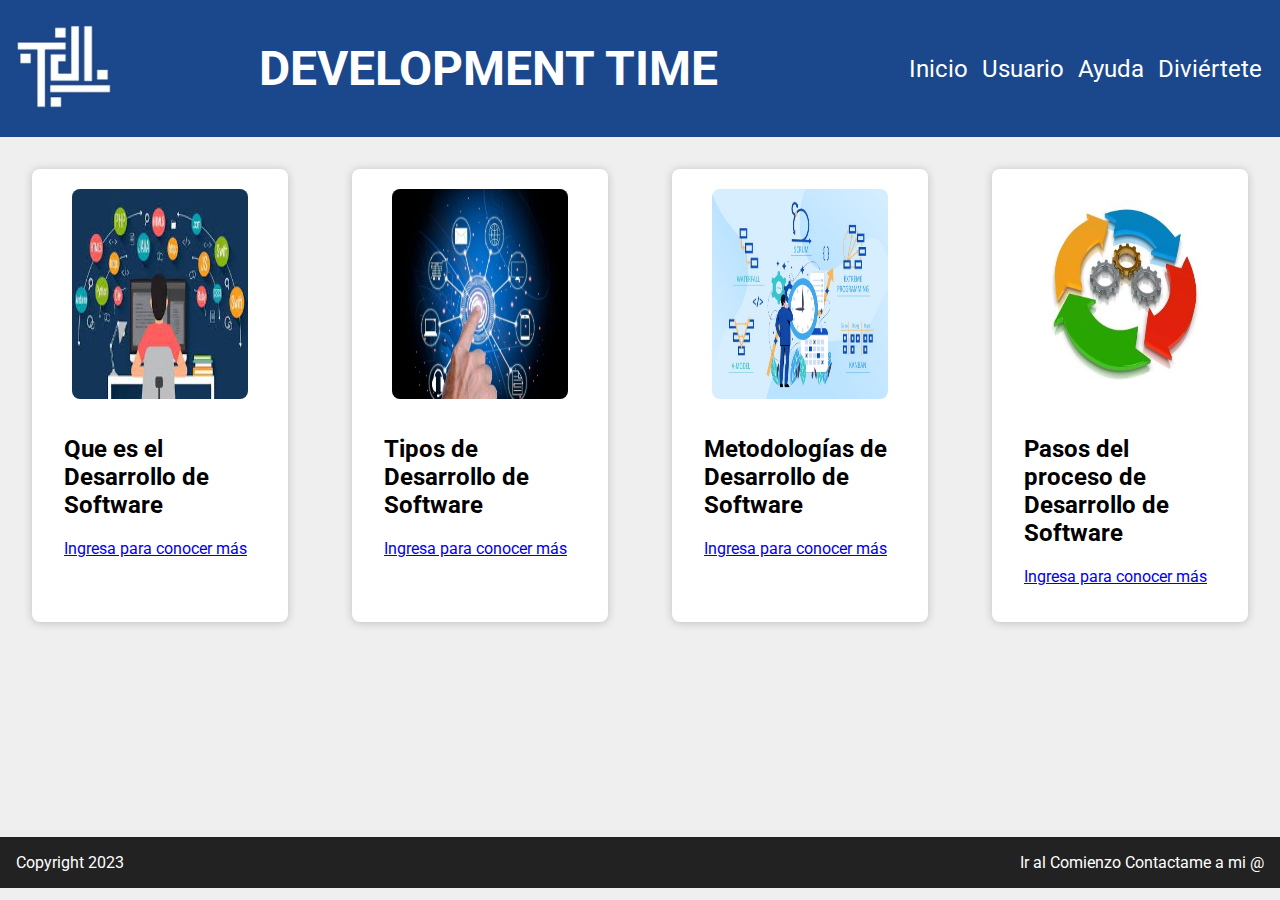
<file: index.html>
<!DOCTYPE html>
<html lang="en">
<head>
    <meta charset="UTF-8">
    <meta http-equiv="X-UA-Compatible" content="IE=edge">
    <meta name="viewport" content="width=device-width, initial-scale=1.0">
    <title>Desarrollo_de_Software</title>
    <link rel="preconnect" href="https://fonts.googleapis.com">
    <link rel="preconnect" href="https://fonts.gstatic.com" crossorigin>
    <link href="https://fonts.googleapis.com/css2?family=Montserrat:wght@400;700&family=Roboto&display=swap" rel="stylesheet">
    <link rel="stylesheet" href="style-Inicio.css" />
</head>
<body>
    <header class="header">        
        <figure id="logo" class="header_logo">
            <img src="img/Logo1.jpg" alt class="logo"/>
        </figure>
        <h1 id="titulo">DEVELOPMENT TIME</h1>
        <nav class="panel">
            <ul class="panel_list">
                <li>
                    <a href="index.html">Inicio</a>
                </li>
                <li>
                    <a href="Page5.html">Usuario</a>
                </li>
                <li>
                    <a href="Page6.html">Ayuda</a>
                </li>
                <li>
                    <a href="Page7.html">Diviértete</a>
                </li>
            </ul>
        </nav>        
    </header>    
    <main class="main">
        <section class="container">
            <div class="post">    
                <figure>
                    <img src="img/Imagen 1.jpg"/>
                </figure>         
                <div class="contenido">
                    <h2 >Que es el Desarrollo de Software</h2>
                    <a href="Page1.html">Ingresa para conocer más</a>
                </div>                
            </div>
            <div class="post">    
                <figure>
                    <img src="img/Imagen 2.jpg"/>
                </figure>         
                <div class="contenido">
                    <h2 >Tipos de Desarrollo de Software</h2>
                    <a href="Page2.html">Ingresa para conocer más</a>
                </div>                
            </div>
            <div class="post">    
                <figure>
                    <img src="img/Imagen 3.jpg"/>
                </figure>         
                <div class="contenido">
                    <h2 >Metodologías de Desarrollo de Software</h2>
                    <a href="Page3.html">Ingresa para conocer más</a>
                </div>                
            </div>
            <div class="post">    
                <figure>
                    <img src="img/Imagen 4.jpg"/>
                </figure>         
                <div class="contenido">
                    <h2 >Pasos del proceso de Desarrollo de Software</h2>
                    <a href="Page4.html">Ingresa para conocer más</a>
                </div>                
            </div>
        </section>
    </main>

    <footer>
        <section>
            <a href="#logo">Ir al Comienzo</a>
            <a href="mailto:jgoyeneche15@soy.sena.edu.co" >Contactame a mi @</a>
        </section>
        <p>Copyright 2023</p>
    </footer>
</body>
</html>
</file>
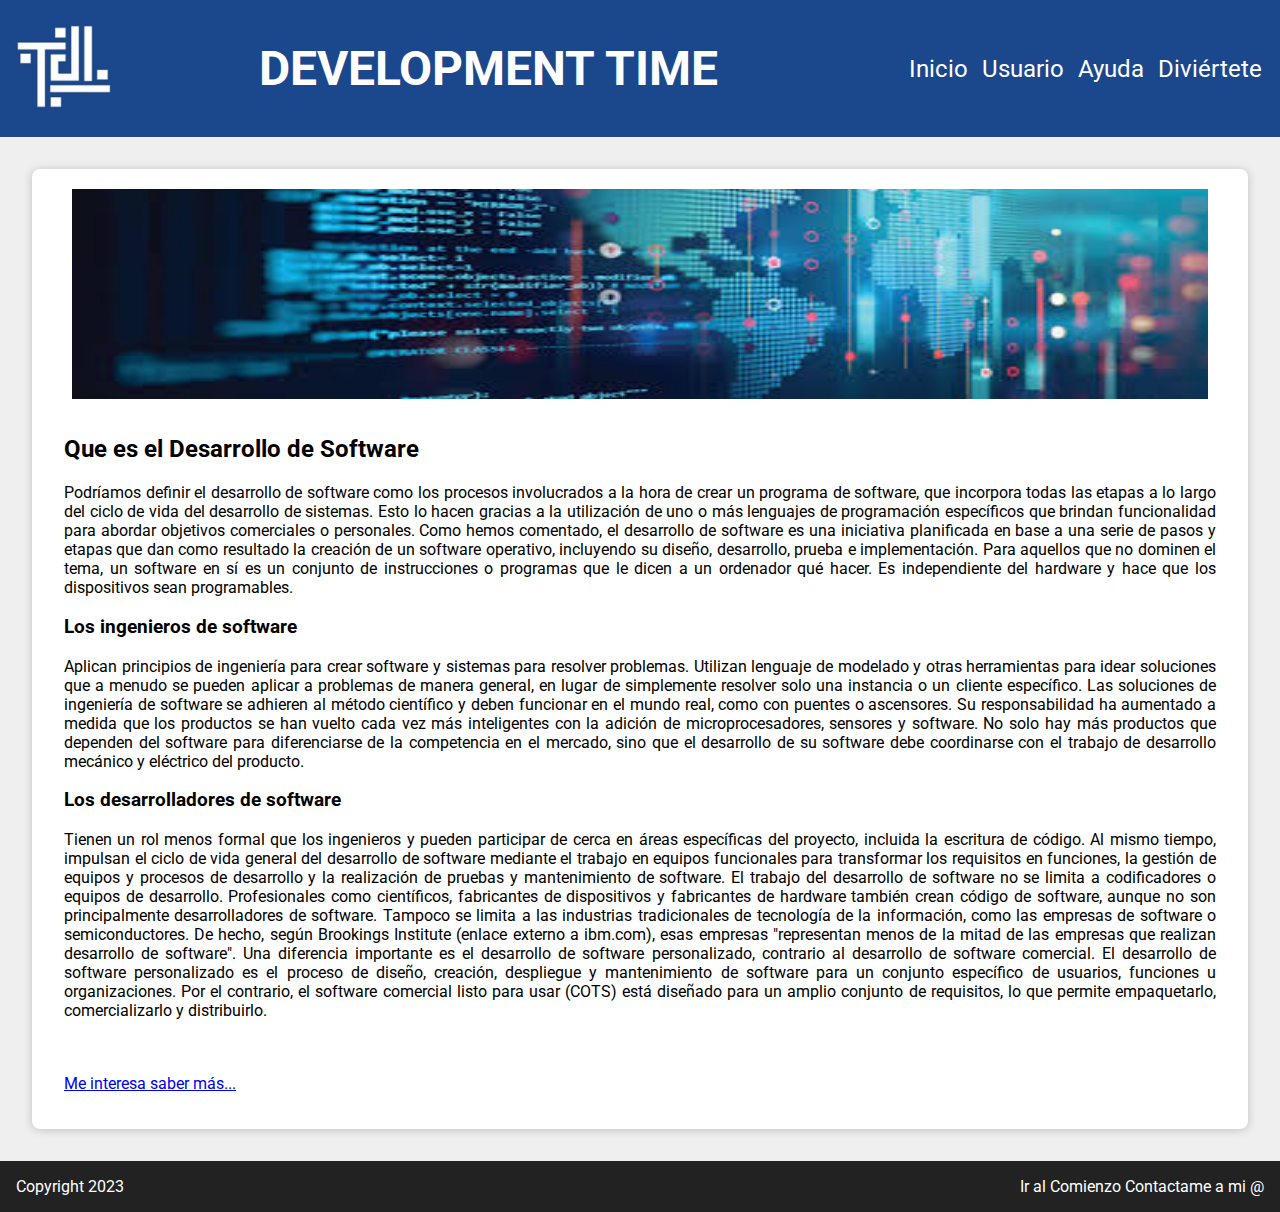
<file: Page1.html>
<!DOCTYPE html>
<html lang="en">
<head>
    <meta charset="UTF-8">
    <meta http-equiv="X-UA-Compatible" content="IE=edge">
    <meta name="viewport" content="width=device-width, initial-scale=1.0">
    <title>Que es el Desarrollo de Software</title>
    <link rel="preconnect" href="https://fonts.googleapis.com">
    <link rel="preconnect" href="https://fonts.gstatic.com" crossorigin>
    <link href="https://fonts.googleapis.com/css2?family=Montserrat:wght@400;700&family=Roboto&display=swap" rel="stylesheet">
    <link rel="stylesheet" href="style-Page1.css" />
</head>
<body>
    <header class="header">        
        <figure id="logo" class="header_logo">
            <img src="img/Logo1.jpg" alt class="logo"/>
        </figure>
        <h1 id="titulo">DEVELOPMENT TIME</h1>
        <nav class="panel">
            <ul class="panel_list">
                <li>
                    <a href="index.html">Inicio</a>
                </li>
                <li>
                    <a href="Page5.html">Usuario</a>
                </li>
                <li>
                    <a href="Page6.html">Ayuda</a>
                </li>
                <li>
                    <a href="Page7.html">Diviértete</a>
                </li>
            </ul>
        </nav>        
    </header>    
    <main class="page1">
        <section class="container">
            <div class="post">    
                <figure>
                    <img src="img/Queesdesarrollo.jpeg"/>
                </figure>         
                <div class="contenido">
                    <h2 >Que es el Desarrollo de Software</h2>                    
                    <p>Podríamos definir el desarrollo de software como los procesos involucrados a la hora de crear un programa de software, 
                        que incorpora todas las etapas a lo largo del ciclo de vida del desarrollo de sistemas. Esto lo hacen gracias a la 
                        utilización de uno o más lenguajes de programación específicos que brindan funcionalidad para abordar objetivos 
                        comerciales o personales.
                        Como hemos comentado, el desarrollo de software es una iniciativa planificada en base a una serie de pasos y etapas
                        que dan como resultado la creación de un software operativo, incluyendo su diseño, desarrollo, prueba e implementación.
                        Para aquellos que no dominen el tema, un software en sí es un conjunto de instrucciones o programas que le dicen a 
                        un ordenador qué hacer. Es independiente del hardware y hace que los dispositivos sean programables.
                    </p>
                    <h3>Los ingenieros de software</h3>
                    <p>
                        Aplican principios de ingeniería para crear software y sistemas para resolver problemas.
                        Utilizan lenguaje de modelado y otras herramientas para idear soluciones que a menudo se pueden aplicar a problemas 
                        de manera general, en lugar de simplemente resolver solo una instancia o un cliente específico. Las soluciones de 
                        ingeniería de software se adhieren al método científico y deben funcionar en el mundo real, como con puentes o 
                        ascensores. Su responsabilidad ha aumentado a medida que los productos se han vuelto cada vez más inteligentes con 
                        la adición de microprocesadores, sensores y software. No solo hay más productos que dependen del software para 
                        diferenciarse de la competencia en el mercado, sino que el desarrollo de su software debe coordinarse con el trabajo 
                        de desarrollo mecánico y eléctrico del producto.
                    </p>
                    <h3>Los desarrolladores de software</h3>
                    <p>
                        Tienen un rol menos formal que los ingenieros y pueden participar de cerca en áreas 
                        específicas del proyecto, incluida la escritura de código. Al mismo tiempo, impulsan el ciclo de vida general del 
                        desarrollo de software mediante el trabajo en equipos funcionales para transformar los requisitos en funciones, la 
                        gestión de equipos y procesos de desarrollo y la realización de pruebas y mantenimiento de software.
                        El trabajo del desarrollo de software no se limita a codificadores o equipos de desarrollo. Profesionales como 
                        científicos, fabricantes de dispositivos y fabricantes de hardware también crean código de software, aunque no son 
                        principalmente desarrolladores de software. Tampoco se limita a las industrias tradicionales de tecnología de la 
                        información, como las empresas de software o semiconductores. De hecho, según Brookings Institute (enlace externo a 
                        ibm.com), esas empresas "representan menos de la mitad de las empresas que realizan desarrollo de software".
                        Una diferencia importante es el desarrollo de software personalizado, contrario al desarrollo de software 
                        comercial. El desarrollo de software personalizado es el proceso de diseño, creación, despliegue y 
                        mantenimiento de software para un conjunto específico de usuarios, funciones u organizaciones. Por el 
                        contrario, el software comercial listo para usar (COTS) está diseñado para un amplio conjunto de requisitos, 
                        lo que permite empaquetarlo, comercializarlo y distribuirlo.
                    </p>                    
                    <br>
                    <br>
                    <a href="https://es.wikipedia.org/wiki/Desarrollador_de_software" target="_blank">Me interesa saber más...</a>
                </div>                
            </div>
        </section>
    </main>
    <footer>
        <section>
            <a href="#logo">Ir al Comienzo</a>
            <a href="mailto:jgoyeneche15@soy.sena.edu.co" >Contactame a mi @</a>
        </section>
        <p>Copyright 2023</p>
    </footer>
</body>
</html>
</file>
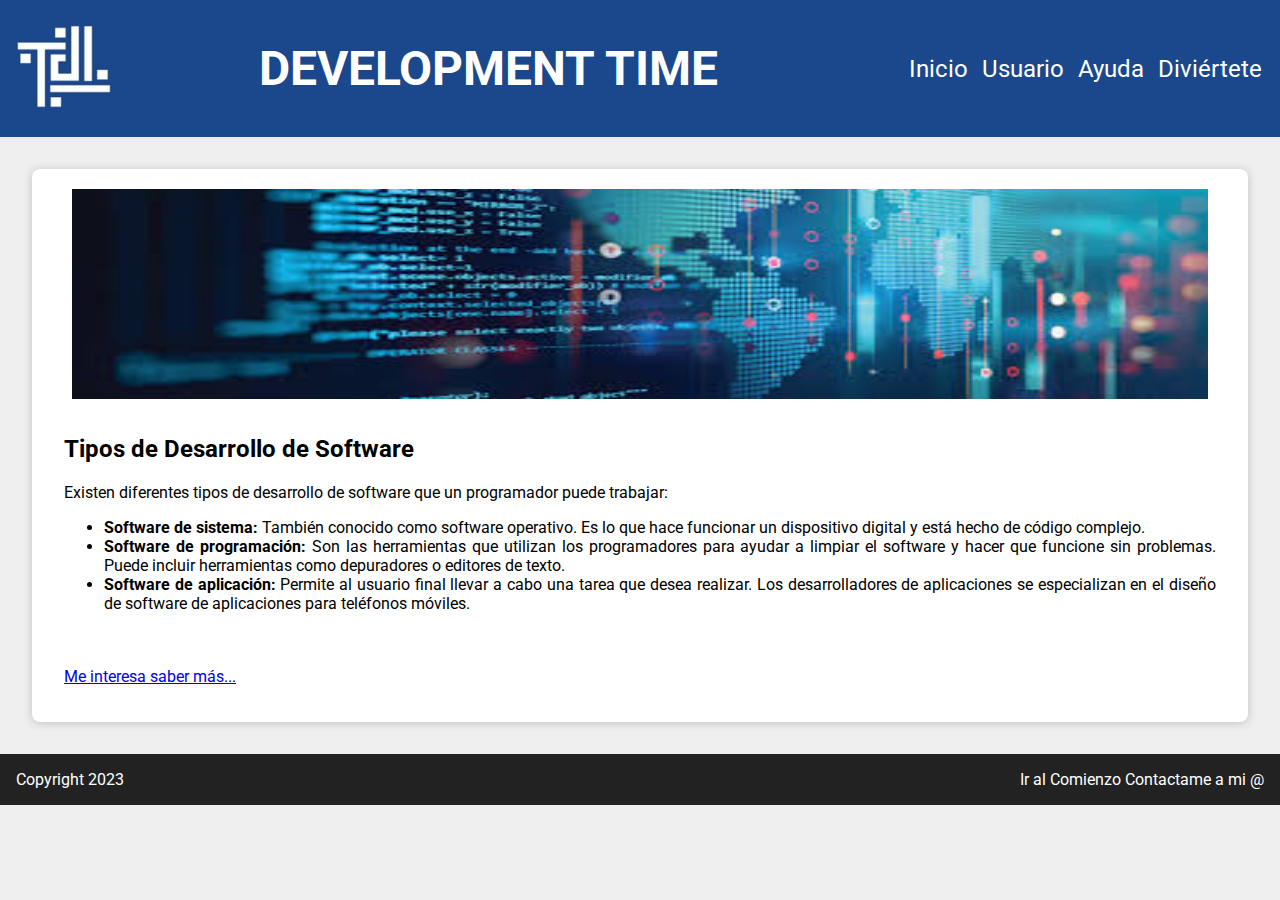
<file: Page2.html>
<!DOCTYPE html>
<html lang="en">
<head>
    <meta charset="UTF-8">
    <meta http-equiv="X-UA-Compatible" content="IE=edge">
    <meta name="viewport" content="width=device-width, initial-scale=1.0">
    <title>Tipos de Desarrollo de Software</title>
    <link rel="preconnect" href="https://fonts.googleapis.com">
    <link rel="preconnect" href="https://fonts.gstatic.com" crossorigin>
    <link href="https://fonts.googleapis.com/css2?family=Montserrat:wght@400;700&family=Roboto&display=swap" rel="stylesheet">
    <link rel="stylesheet" href="style-Page2.css" />
</head>
<body>
    <header class="header">        
        <figure id="logo" class="header_logo">
            <img src="img/Logo1.jpg" alt class="logo"/>
        </figure>
        <h1 id="titulo">DEVELOPMENT TIME</h1>
        <nav class="panel">
            <ul class="panel_list">
                <li>
                    <a href="index.html">Inicio</a>
                </li>
                <li>
                    <a href="Page5.html">Usuario</a>
                </li>
                <li>
                    <a href="Page6.html">Ayuda</a>
                </li>
                <li>
                    <a href="Page7.html">Diviértete</a>
                </li>
            </ul>
        </nav>        
    </header>    
    <main class="page2">
        <section class="container">
            <div class="post">    
                <figure>
                    <img src="img/Queesdesarrollo.jpeg"/>
                </figure>         
                <div class="contenido">
                    <h2 >Tipos de Desarrollo de Software</h2>                    
                    <p>
                        Existen diferentes tipos de desarrollo de software que un programador puede trabajar:
                    </p>
                    <ul>
                        <li>
                            <strong>Software de sistema:</strong>
                            También conocido como software operativo. Es lo que hace funcionar un dispositivo 
                            digital y está hecho de código complejo.
                        </li>
                        <li>
                            <strong>Software de programación:</strong>
                            Son las herramientas que utilizan los programadores para ayudar a limpiar el software 
                            y hacer que funcione sin problemas. Puede incluir herramientas como depuradores o editores 
                            de texto.
                        </li>
                        <li>
                            <strong>Software de aplicación:</strong>
                            Permite al usuario final llevar a cabo una tarea que desea realizar. Los desarrolladores 
                            de aplicaciones se especializan en el diseño de software de aplicaciones para teléfonos 
                            móviles.
                        </li>
                    </ul>              
                    <br>
                    <br>
                    <a href="https://www.occamagenciadigital.com/blog/tipos-de-desarrollo-de-software-dependiendo-del-objetivo" target="_blank">Me interesa saber más...</a>
                </div>                
            </div>
        </section>
    </main>
    <footer>
        <section>
            <a href="#logo">Ir al Comienzo</a>
            <a href="mailto:jgoyeneche15@soy.sena.edu.co" >Contactame a mi @</a>
        </section>
        <p>Copyright 2023</p>
    </footer>
</body>
</html>
</file>
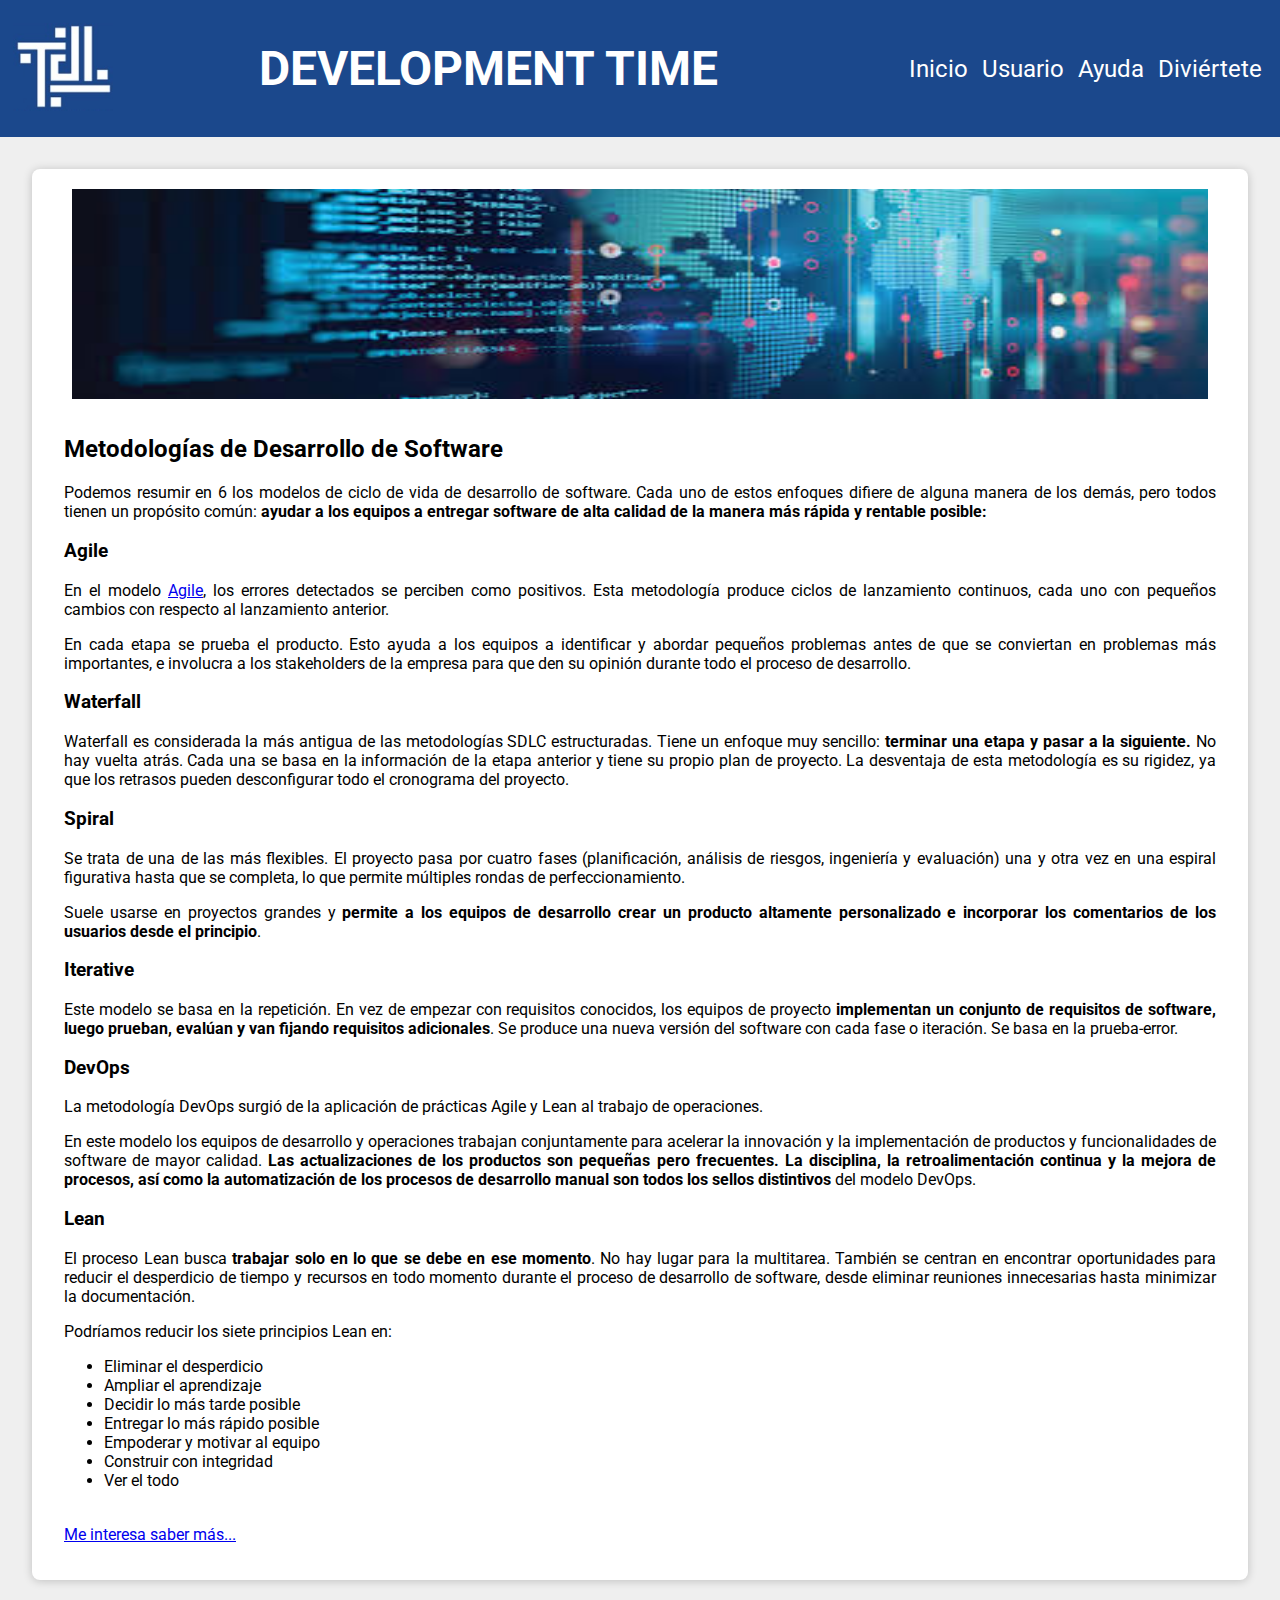
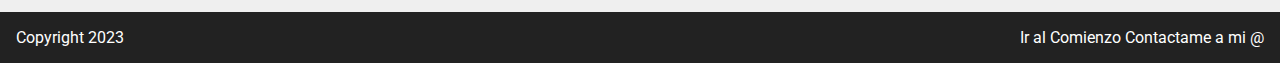
<file: Page3.html>
<!DOCTYPE html>
<html lang="en">
<head>
    <meta charset="UTF-8">
    <meta http-equiv="X-UA-Compatible" content="IE=edge">
    <meta name="viewport" content="width=device-width, initial-scale=1.0">
    <title>Metodologías de Desarrollo de Software</title>
    <link rel="preconnect" href="https://fonts.googleapis.com">
    <link rel="preconnect" href="https://fonts.gstatic.com" crossorigin>
    <link href="https://fonts.googleapis.com/css2?family=Montserrat:wght@400;700&family=Roboto&display=swap" rel="stylesheet">
    <link rel="stylesheet" href="style-Page3.css" />
</head>
<body>
    <header class="header">        
        <figure id="logo" class="header_logo">
            <img src="img/Logo1.jpg" alt class="logo"/>
        </figure>
        <h1 id="titulo">DEVELOPMENT TIME</h1>
        <nav class="panel">
            <ul class="panel_list">
                <li>
                    <a href="index.html">Inicio</a>
                </li>
                <li>
                    <a href="Page5.html">Usuario</a>
                </li>
                <li>
                    <a href="Page6.html">Ayuda</a>
                </li>
                <li>
                    <a href="Page7.html">Diviértete</a>
                </li>
            </ul>
        </nav>        
    </header>    
    <main class="page3">
        <section class="container">
            <div class="post">    
                <figure>
                    <img src="img/Queesdesarrollo.jpeg"/>
                </figure>         
                <div class="contenido">
                    <h2 >Metodologías de Desarrollo de Software</h2>                    
                    <p>
                        Podemos resumir en 6 los modelos de ciclo de vida de desarrollo de software. Cada uno de 
                        estos enfoques difiere de alguna manera de los demás, pero todos tienen un propósito común: 
                        <strong> ayudar a los equipos a entregar software de alta calidad de la manera más rápida y rentable 
                        posible:</strong>
                    </p>
                    <h3>
                        Agile
                    </h3>
                    <p>
                        En el modelo 
                        <a href="https://www.iebschool.com/blog/que-es-agile-project-management-ventajas-agile-scrum/" target="_blank">Agile</a>,
                        los errores detectados se perciben como positivos. Esta metodología produce ciclos de 
                        lanzamiento continuos, cada uno con pequeños cambios con respecto al lanzamiento anterior.
                    </p>
                    <p>
                        En cada etapa se prueba el producto. Esto ayuda a los equipos a identificar y abordar pequeños 
                        problemas antes de que se conviertan en problemas más importantes, e involucra a los stakeholders 
                        de la empresa para que den su opinión durante todo el proceso de desarrollo.
                    </p>
                    <h3>
                        Waterfall
                    </h3>
                    <p>
                        Waterfall es considerada la más antigua de las metodologías SDLC estructuradas. 
                        Tiene un enfoque muy sencillo: <strong>terminar una etapa y pasar a la siguiente.</strong> No hay vuelta atrás. 
                        Cada una se basa en la información de la etapa anterior y tiene su propio plan de proyecto. 
                        La desventaja de esta metodología es su rigidez, ya que los retrasos pueden desconfigurar 
                        todo el cronograma del proyecto.
                    </p>
                    <h3>
                        Spiral
                    </h3>
                    <p>
                        Se trata de una de las más flexibles. El proyecto pasa por cuatro fases (planificación, 
                        análisis de riesgos, ingeniería y evaluación) una y otra vez en una espiral figurativa hasta 
                        que se completa, lo que permite múltiples rondas de perfeccionamiento.
                    </p>
                    <p>
                        Suele usarse en proyectos grandes y <strong>permite a los equipos de desarrollo crear un 
                        producto altamente personalizado e incorporar los comentarios de los usuarios desde el principio</strong>.
                    </p>
                    <h3>
                        Iterative
                    </h3>
                    <p>
                        Este modelo se basa en la repetición. En vez de empezar con requisitos conocidos, 
                        los equipos de proyecto <strong>implementan un conjunto de requisitos de software, luego prueban, 
                        evalúan y van fijando requisitos adicionales</strong>. Se produce una nueva versión del software con 
                        cada fase o iteración. Se basa en la prueba-error.
                    </p>
                    <h3>
                        DevOps
                    </h3>
                    <p>
                        La metodología DevOps surgió de la aplicación de prácticas Agile y Lean al trabajo de operaciones.
                    </p>
                    <p>
                        En este modelo los equipos de desarrollo y operaciones trabajan conjuntamente para acelerar 
                        la innovación y la implementación de productos y funcionalidades de software de mayor calidad. 
                        <strong>Las actualizaciones de los productos son pequeñas pero frecuentes. La disciplina, la 
                        retroalimentación continua y la mejora de procesos, así como la automatización de los procesos 
                        de desarrollo manual son todos los sellos distintivos</strong> del modelo DevOps.
                    </p>
                    <h3>
                        Lean
                    </h3>
                    <p>
                        El proceso Lean busca <strong>trabajar solo en lo que se debe en ese momento</strong>. 
                        No hay lugar para la multitarea. También se centran en encontrar oportunidades para reducir 
                        el desperdicio de tiempo y recursos en todo momento durante el proceso de desarrollo de software, desde 
                        eliminar reuniones innecesarias hasta minimizar la documentación.
                    </p>
                    <p>
                        Podríamos reducir los siete principios Lean en:
                    </p>
                    <ul>
                        <li>
                            Eliminar el desperdicio
                        </li>
                        <li>
                            Ampliar el aprendizaje
                        </li>
                        <li>
                            Decidir lo más tarde posible
                        </li>
                        <li>
                            Entregar lo más rápido posible
                        </li>
                        <li>
                            Empoderar y motivar al equipo
                        </li>
                        <li>
                            Construir con integridad
                        </li>
                        <li>
                            Ver el todo
                        </li>
                    </ul>                                                 
                    <br>
                    <a href="https://es.wikipedia.org/wiki/Metodolog%C3%ADa_de_desarrollo_de_software" target="_blank">Me interesa saber más...</a>
                </div>                
            </div>
        </section>
    </main>
    <footer>
        <section>
            <a href="#logo">Ir al Comienzo</a>
            <a href="mailto:jgoyeneche15@soy.sena.edu.co" >Contactame a mi @</a>
        </section>
        <p>Copyright 2023</p>
    </footer>
</body>
</html>
</file>
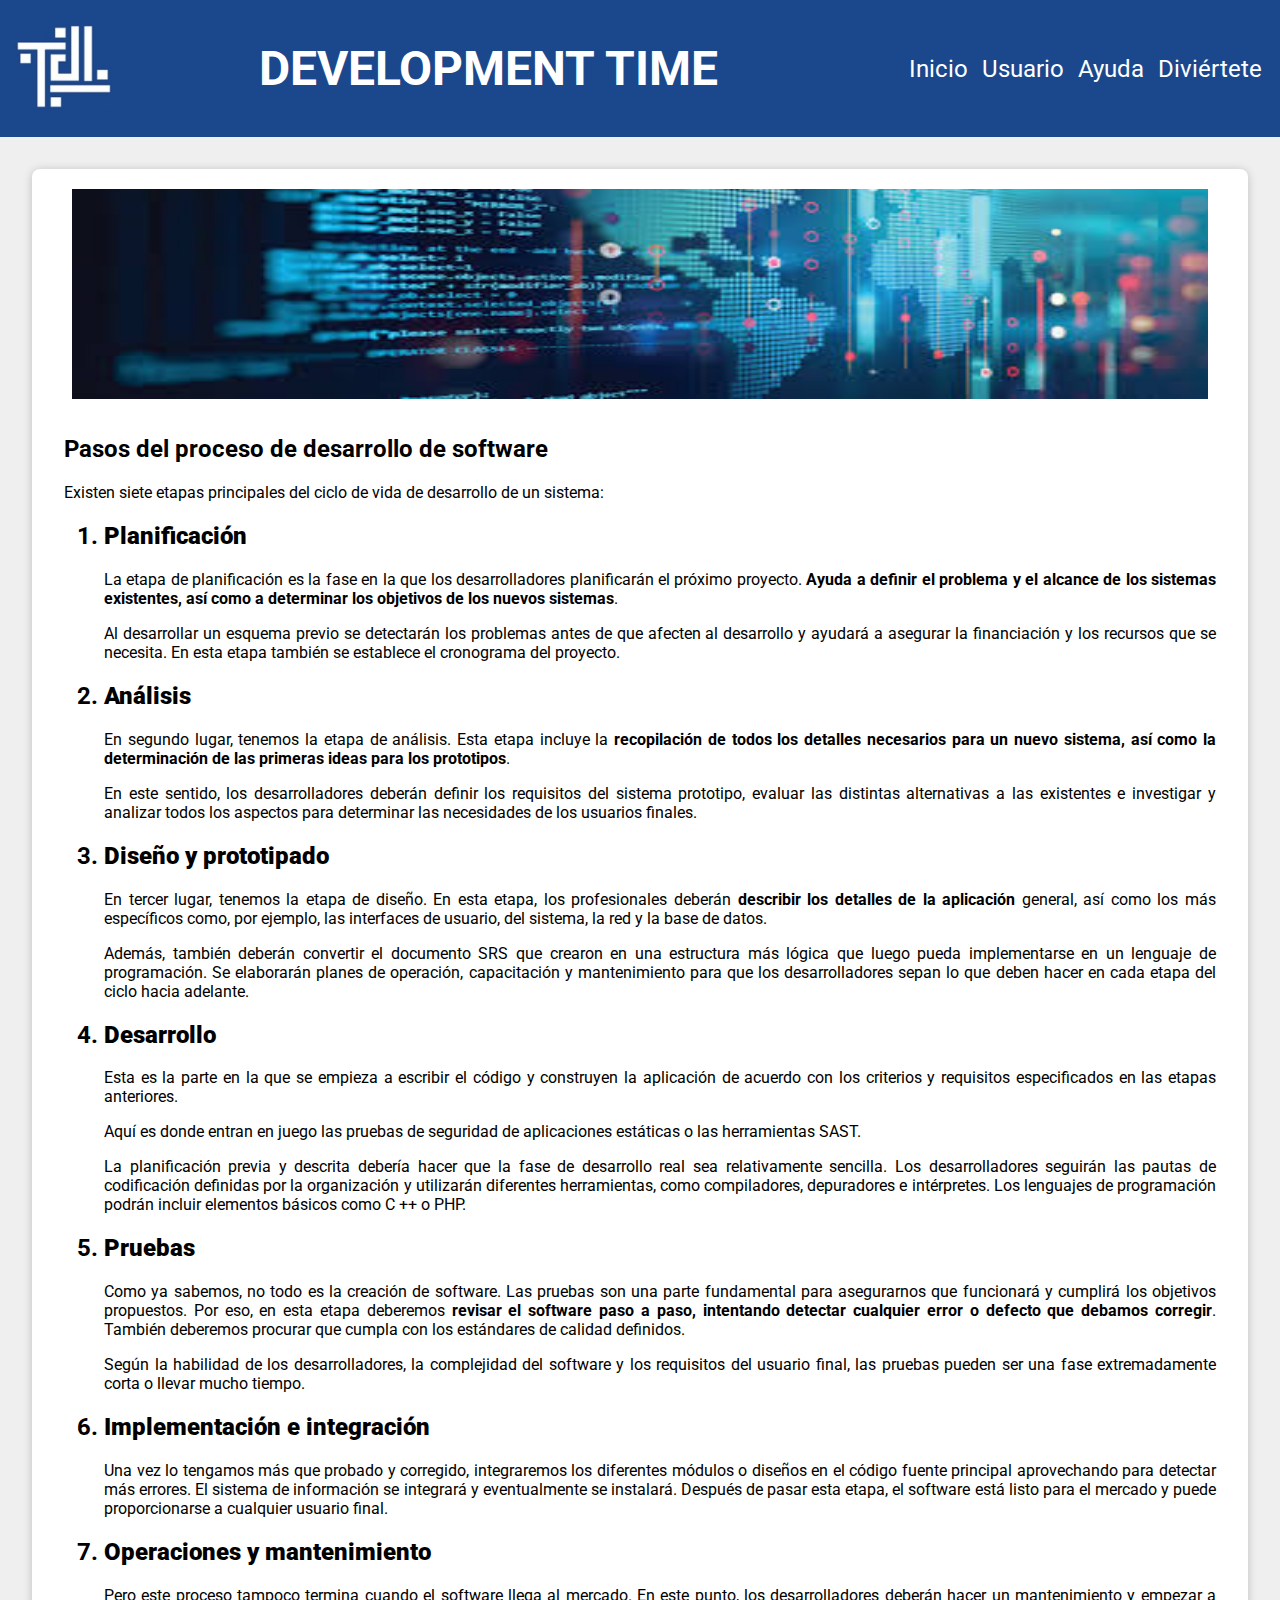
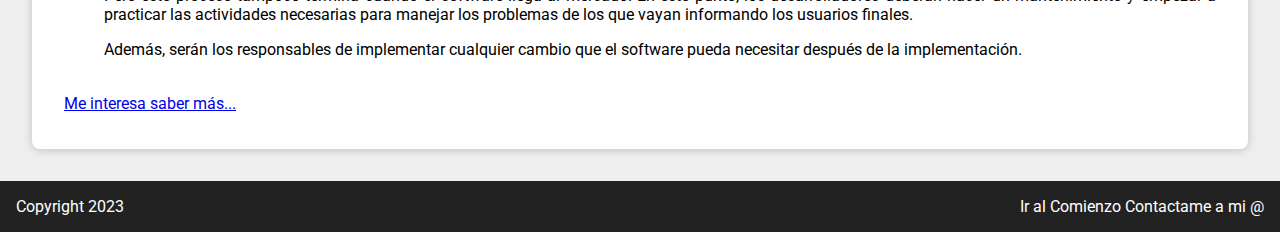
<file: Page4.html>
<!DOCTYPE html>
<html lang="en">
<head>
    <meta charset="UTF-8">
    <meta http-equiv="X-UA-Compatible" content="IE=edge">
    <meta name="viewport" content="width=device-width, initial-scale=1.0">
    <title>Pasos del proceso de desarrollo de software</title>
    <link rel="preconnect" href="https://fonts.googleapis.com">
    <link rel="preconnect" href="https://fonts.gstatic.com" crossorigin>
    <link href="https://fonts.googleapis.com/css2?family=Montserrat:wght@400;700&family=Roboto&display=swap" rel="stylesheet">
    <link rel="stylesheet" href="style-Page4.css" />
</head>
<body>
    <header class="header">        
        <figure id="logo" class="header_logo">
            <img src="img/Logo1.jpg" alt class="logo"/>
        </figure>
        <h1 id="titulo">DEVELOPMENT TIME</h1>
        <nav class="panel">
            <ul class="panel_list">
                <li>
                    <a href="index.html">Inicio</a>
                </li>
                <li>
                    <a href="Page5.html">Usuario</a>
                </li>
                <li>
                    <a href="Page6.html">Ayuda</a>
                </li>
                <li>
                    <a href="Page7.html">Diviértete</a>
                </li>
            </ul>
        </nav>        
    </header>    
    <main class="page4">
        <section class="container">
            <div class="post">    
                <figure>
                    <img src="img/Queesdesarrollo.jpeg"/>
                </figure>         
                <div class="contenido">
                    <h2 >Pasos del proceso de desarrollo de software</h2>                    
                    <p>
                        Existen siete etapas principales del ciclo de vida de desarrollo de un sistema:
                    </p>
                    <ol>
                        <h2><li><strong>Planificación</strong></li></h2>
                        <p>
                            La etapa de planificación es la fase en la que los desarrolladores planificarán el próximo 
                            proyecto. <strong>Ayuda a definir el problema y el alcance de los sistemas existentes, así como a 
                            determinar los objetivos de los nuevos sistemas</strong>.
                        </p>
                        <p>
                            Al desarrollar un esquema previo se detectarán los problemas antes de que afecten al desarrollo 
                            y ayudará a asegurar la financiación y los recursos que se necesita. En esta etapa también se 
                            establece el cronograma del proyecto.
                        </p>
                        <h2><li><strong>Análisis</strong></li></h2>
                        <p>
                            En segundo lugar, tenemos la etapa de análisis. Esta etapa incluye la <strong>recopilación 
                            de todos los detalles necesarios para un nuevo sistema, así como la determinación de 
                            las primeras ideas para los prototipos</strong>.
                        </p>
                        <p>
                            En este sentido, los desarrolladores deberán definir los requisitos del sistema prototipo, 
                            evaluar las distintas alternativas a las existentes e investigar y analizar todos los aspectos 
                            para determinar las necesidades de los usuarios finales.
                        </p>
                        <h2><li><strong>Diseño y prototipado</strong></li></h2>
                        <p>
                            En tercer lugar, tenemos la etapa de diseño. En esta etapa, los profesionales deberán 
                            <strong>describir los detalles de la aplicación</strong> general, así como los más específicos 
                            como, por ejemplo, las interfaces de usuario, del sistema, la red y la base de datos.
                        </p>
                        <p>
                            Además, también deberán convertir el documento SRS que crearon en una estructura más lógica 
                            que luego pueda implementarse en un lenguaje de programación. Se elaborarán planes de operación, 
                            capacitación y mantenimiento para que los desarrolladores sepan lo que deben hacer en cada etapa 
                            del ciclo hacia adelante.
                        </p>
                        <h2><li><strong>Desarrollo</strong></li></h2>
                        <p>
                            Esta es la parte en la que se empieza a escribir el código y construyen la aplicación de acuerdo 
                            con los criterios y requisitos especificados en las etapas anteriores.
                        </p>
                        <p>
                            Aquí es donde entran en juego las pruebas de seguridad de aplicaciones estáticas o las herramientas SAST.
                        </p>
                        <p>
                            La planificación previa y descrita debería hacer que la fase de desarrollo real sea relativamente 
                            sencilla. Los desarrolladores seguirán las pautas de codificación definidas por la organización y 
                            utilizarán diferentes herramientas, como compiladores, depuradores e intérpretes. Los lenguajes de 
                            programación podrán incluir elementos básicos como C ++ o PHP.
                        </p>
                        <h2><li><strong>Pruebas</strong></li></h2>
                        <p>
                            Como ya sabemos, no todo es la creación de software. Las pruebas son una parte fundamental para 
                            asegurarnos que funcionará y cumplirá los objetivos propuestos. Por eso, en esta etapa 
                            deberemos <strong>revisar el software paso a paso, intentando detectar cualquier error o defecto 
                            que debamos corregir</strong>. También deberemos procurar que cumpla con los estándares de calidad definidos.
                        </p>
                        <p>
                            Según la habilidad de los desarrolladores, la complejidad del software y los requisitos del usuario final, 
                            las pruebas pueden ser una fase extremadamente corta o llevar mucho tiempo.
                        </p>
                        <h2><li><strong>Implementación e integración</strong></li></h2>
                        <p>
                            Una vez lo tengamos más que probado y corregido, integraremos los diferentes módulos o diseños en el código 
                            fuente principal aprovechando para detectar más errores. El sistema de información se integrará y 
                            eventualmente se instalará. Después de pasar esta etapa, el software está listo para el mercado y puede 
                            proporcionarse a cualquier usuario final.
                        </p>
                        <h2><li><strong>Operaciones y mantenimiento</strong></li></h2>
                        <p>
                            Pero este proceso tampoco termina cuando el software llega al mercado. En este punto, los desarrolladores 
                            deberán hacer un mantenimiento y empezar a practicar las actividades necesarias para manejar los problemas 
                            de los que vayan informando los usuarios finales.
                        </p>
                        <p>
                            Además, serán los responsables de implementar cualquier cambio que el software pueda necesitar después 
                            de la implementación.
                        </p>
                       </ol>
                    <br>
                    <a href="https://www.ibm.com/es-es/topics/software-development" target="_blank">Me interesa saber más...</a>
                </div>                
            </div>
        </section>
    </main>
    <footer>
        <section>
            <a href="#logo">Ir al Comienzo</a>
            <a href="mailto:jgoyeneche15@soy.sena.edu.co" >Contactame a mi @</a>
        </section>
        <p>Copyright 2023</p>
    </footer>
</body>
</html>
</file>
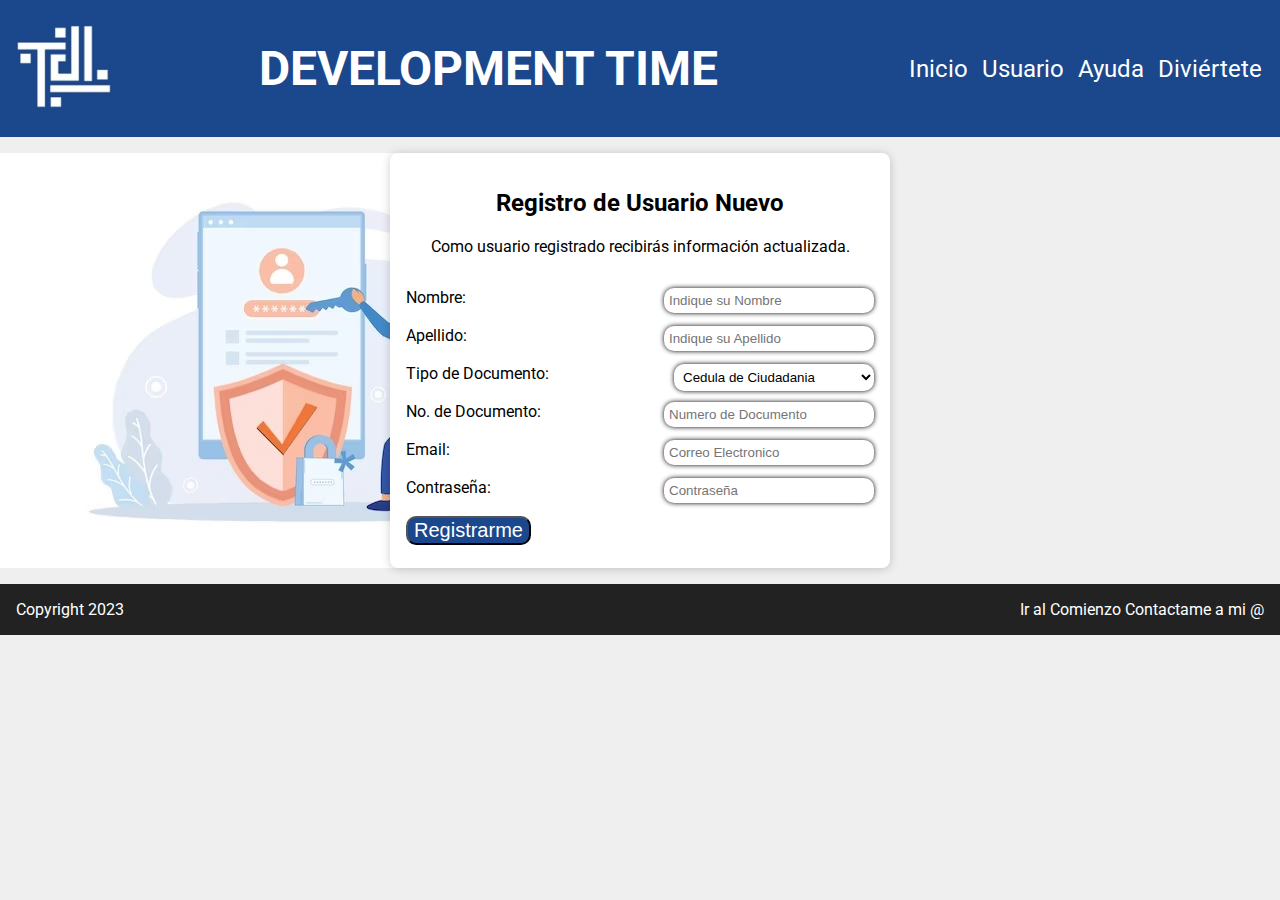
<file: Page5.html>
<!DOCTYPE html>
<html lang="en">
<head>
    <meta charset="UTF-8">
    <meta http-equiv="X-UA-Compatible" content="IE=edge">
    <meta name="viewport" content="width=device-width, initial-scale=1.0">
    <title>Registro Usuario</title>
    <link rel="preconnect" href="https://fonts.googleapis.com">
    <link rel="preconnect" href="https://fonts.gstatic.com" crossorigin>
    <link href="https://fonts.googleapis.com/css2?family=Montserrat:wght@400;700&family=Roboto&display=swap" rel="stylesheet">
    <link rel="stylesheet" href="style-Page5.css" />
</head>
<body>
    <header class="header">        
        <figure id="logo" class="header_logo">
            <img src="img/Logo1.jpg" alt class="logo"/>
        </figure>
        <h1 id="titulo">DEVELOPMENT TIME</h1>
        <nav class="panel">
            <ul class="panel_list">
                <li>
                    <a href="index.html">Inicio</a>
                </li>
                <li>
                    <a href="Page5.html">Usuario</a>
                </li>
                <li>
                    <a href="Page6.html">Ayuda</a>
                </li>
                <li>
                    <a href="Page7.html">Diviértete</a>
                </li>
            </ul>
        </nav>        
    </header>    
    <main class="page5">
        <section class="container">
            <div class="post">    
                <div class="contenido">
                    <h2 >Registro de Usuario Nuevo</h2>                    
                    <p>
                        Como usuario registrado recibirás información actualizada.
                    </p>
                </div>   
                <form action="Error.html">
                    <label for="nombre">Nombre:</label>
                    <input type="text" name="nombre" placeholder="Indique su Nombre" required>
                    <br><br>
                    <label for="apellido">Apellido:</label>
                    <input type="text" name="apellido" placeholder="Indique su Apellido" required>
                    <br><br>
                    <label for="tipo_documento">Tipo de Documento:</label>
                    <select name="tiposdocument" id="tiposdocument">
                        <option value="Cedula de Ciudadania">Cedula de Ciudadania</option>
                        <option value="Tarjeta de Identidad">Tarjeta de Identidad</option>
                        <option value="Registro Civil">Registro Civil</option>
                        <option value="Cedula de Extrangeria">Cedula de Extrangeria</option>
                        <option value="Permiso de Permanecia Especial">Permiso de Permanecia Especial</option>
                      </select>
                    <br><br>  
                    <label for="numero de documento">No. de Documento:</label>
                    <input type="number" name="No. de Documento" placeholder="Numero de Documento" required>
                    <br><br>
                    <label for="email">Email:</label>
                    <input type="email" name="Email" placeholder="Correo Electronico" required>
                    <br><br>
                    <label for="Contraseña">Contraseña:</label>
                    <input type="password" name="Contraseña" placeholder="Contraseña" required>
                    <br><br>
                    <button type="submit">Registrarme</button>
                    <br><br>
                </form>             
            </div>
        </section>
    </main>
    <footer>
        <section>
            <a href="#logo">Ir al Comienzo</a>
            <a href="mailto:jgoyeneche15@soy.sena.edu.co" >Contactame a mi @</a>
        </section>
        <p>Copyright 2023</p>
    </footer>
</body>
</html>
</file>
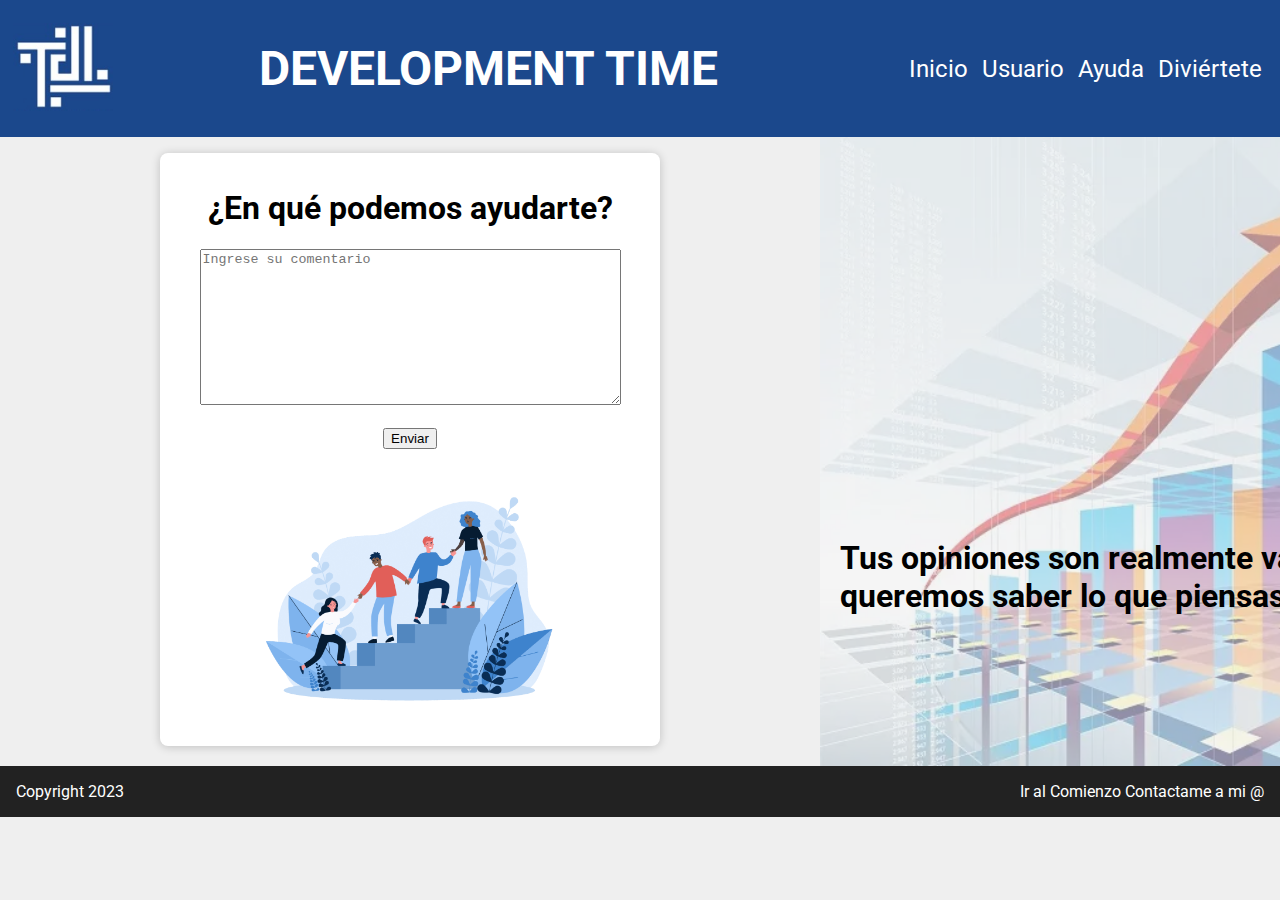
<file: Page6.html>
<!DOCTYPE html>
<html lang="en">
<head>
    <meta charset="UTF-8">
    <meta http-equiv="X-UA-Compatible" content="IE=edge">
    <meta name="viewport" content="width=device-width, initial-scale=1.0">
    <title>Ayuda</title>
    <link rel="preconnect" href="https://fonts.googleapis.com">
    <link rel="preconnect" href="https://fonts.gstatic.com" crossorigin>
    <link href="https://fonts.googleapis.com/css2?family=Montserrat:wght@400;700&family=Roboto&display=swap" rel="stylesheet">
    <link rel="stylesheet" href="style-Page6.css" />
</head>
<body>
    <header class="header">        
        <figure id="logo" class="header_logo">
            <img src="img/Logo1.jpg" alt class="logo"/>
        </figure>
        <h1 id="titulo">DEVELOPMENT TIME</h1>
        <nav class="panel">
            <ul class="panel_list">
                <li>
                    <a href="index.html">Inicio</a>
                </li>
                <li>
                    <a href="Page5.html">Usuario</a>
                </li>
                <li>
                    <a href="Page6.html">Ayuda</a>
                </li>
                <li>
                    <a href="Page7.html">Diviértete</a>
                </li>
            </ul>
        </nav>        
    </header>    
    <main class="page6">                
        <section class="container">
            <div class="post">      
                <div class="contenido">
                    <form action="Error.html">
                        <label for="Ayuda"><h1>¿En qué podemos ayudarte?</h1></label>
                        <textarea cols="50" rows="10" id="comentario" placeholder="Ingrese su comentario" name="comentario"></textarea>
                        <br><br>            
                        <button type="submit">Enviar</button>
                        <br><br>
                        <figure>
                            <img src="img/ayuda.png" width="300"/>
                        </figure>       
                    </form>  
                </div>                
            </div>
        </section>
        <div class="mensaje">
            <img src="img/ayuda1.png" alt="mensaje" class="bg-image"/>
            <h1 class="bg-img-title">
                Tus opiniones son realmente valiosas. Por eso queremos saber lo que piensas de nosotros.
            </h1>
        </div>
    </main>
    <footer>
        <section>
            <a href="#logo">Ir al Comienzo</a>
            <a href="mailto:jgoyeneche15@soy.sena.edu.co" >Contactame a mi @</a>
        </section>
        <p>Copyright 2023</p>
    </footer>
</body>
</html>
</file>
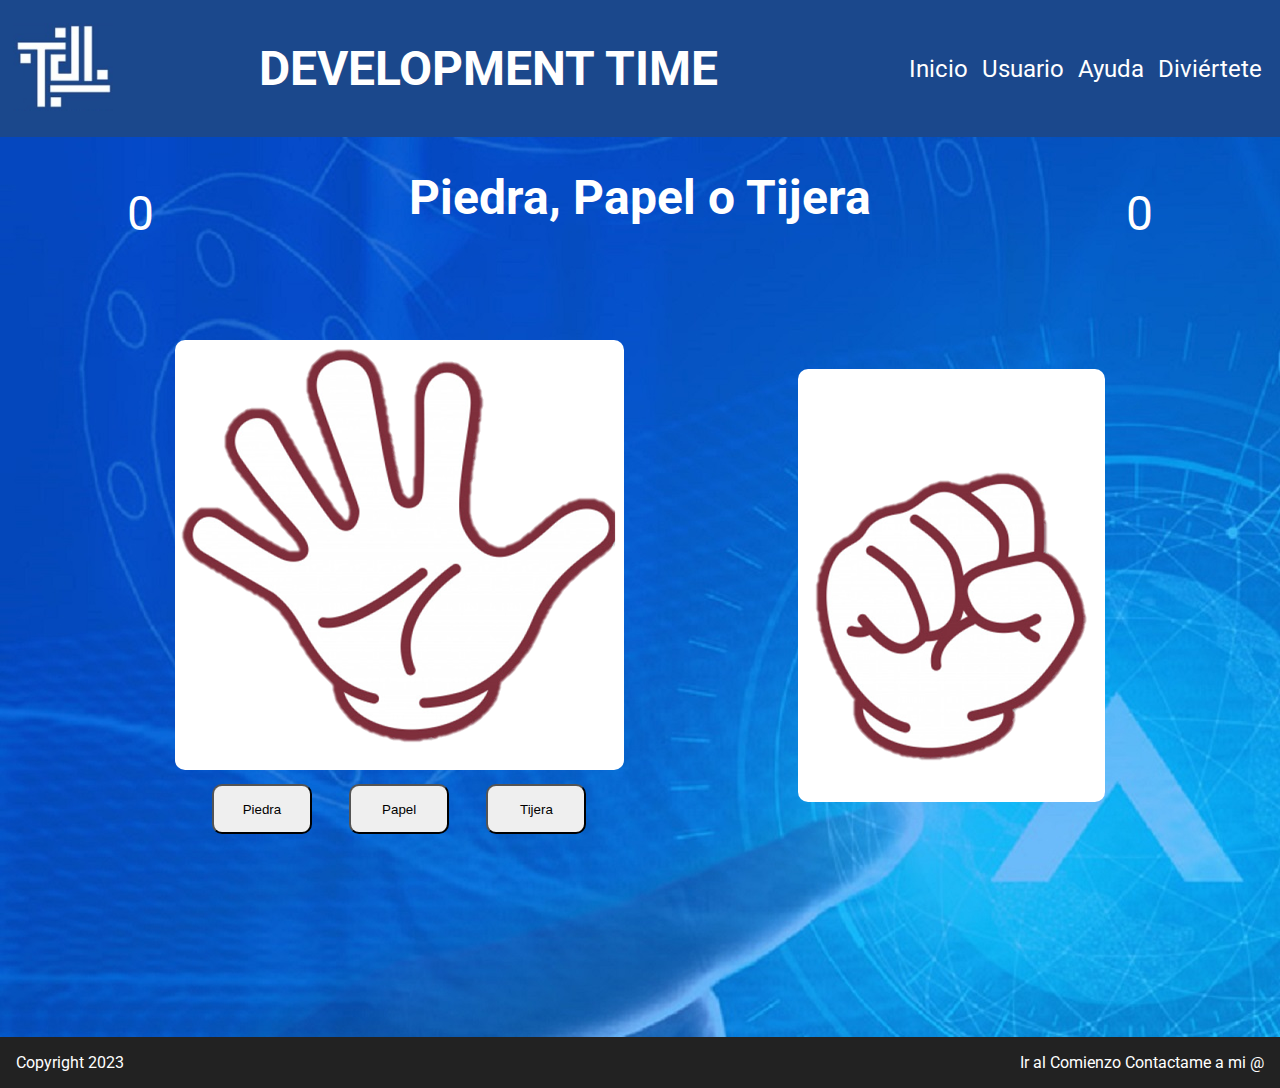
<file: Page7.html>
<!DOCTYPE html>
<html lang="en">
<head>
    <meta charset="UTF-8">
    <meta http-equiv="X-UA-Compatible" content="IE=edge">
    <meta name="viewport" content="width=device-width, initial-scale=1.0">
    <title>Diviértete</title>
    <link rel="preconnect" href="https://fonts.googleapis.com">
    <link rel="preconnect" href="https://fonts.gstatic.com" crossorigin>
    <link href="https://fonts.googleapis.com/css2?family=Montserrat:wght@400;700&family=Roboto&display=swap" rel="stylesheet">
    <link rel="stylesheet" href="style-Page7.css" />
</head>
<body>
    <header class="header">        
        <figure id="logo" class="header_logo">
            <img src="img/Logo1.jpg" alt class="logo"/>
        </figure>
        <h1 id="titulo">DEVELOPMENT TIME</h1>
        <nav class="panel">
            <ul class="panel_list">
                <li>
                    <a href="index.html">Inicio</a>
                </li>
                <li>
                    <a href="Page5.html">Usuario</a>
                </li>
                <li>
                    <a href="Page6.html">Ayuda</a>
                </li>
                <li>
                    <a href="Page7.html">Diviértete</a>
                </li>
            </ul>
        </nav>        
    </header>    
    <main class="page5">
        <div class="containerAll">
            <header class="headerApp">
                <div class="header_div">
                    <p class="header_div-p" id="marcadorUsuario">0</p>
                    <h1 class="header_div-h1">Piedra, Papel o Tijera</h1>
                    <p class="header_div-p" id="marcadorMaquina">0</p>
                </div>
            </header>
            <article class="article">
                <section class="section">
                    <div class="section_divUsuario">
                        <img class="imgUsuario" src="img/Papel.png" id="imgUsuario" alt="Piedra, Papel o Tijera" class="section_divUsuario-img">
                        <div class="section_divUsuario-buttons">
                            <button onclick="mostrarPiedra(), correrLogica()" class="section_divUsuario-button">Piedra</button>
                            <button onclick="mostrarPapel(), correrLogica()" class="section_divUsuario-button">Papel</button>
                            <button onclick="mostrarTijera(), correrLogica()" class="section_divUsuario-button">Tijera</button>
                        </div>
                    </div>
                    <div class="section_divMaquina">
                        <img class="imgMaquina" src="img/Piedra.png" id="imgMaquina" alt="Piedra, Papel o Tijera" class="section_divMaquina-img">
                    </div>
                </section>
            </article>
            <script src="app.js"></script>
        </div>
    </main>
    
    <footer>
        <section>
            <a href="#logo">Ir al Comienzo</a>
            <a href="mailto:jgoyeneche15@soy.sena.edu.co" >Contactame a mi @</a>
        </section>
        <p>Copyright 2023</p>
    </footer>
</body>
</html>
</file>
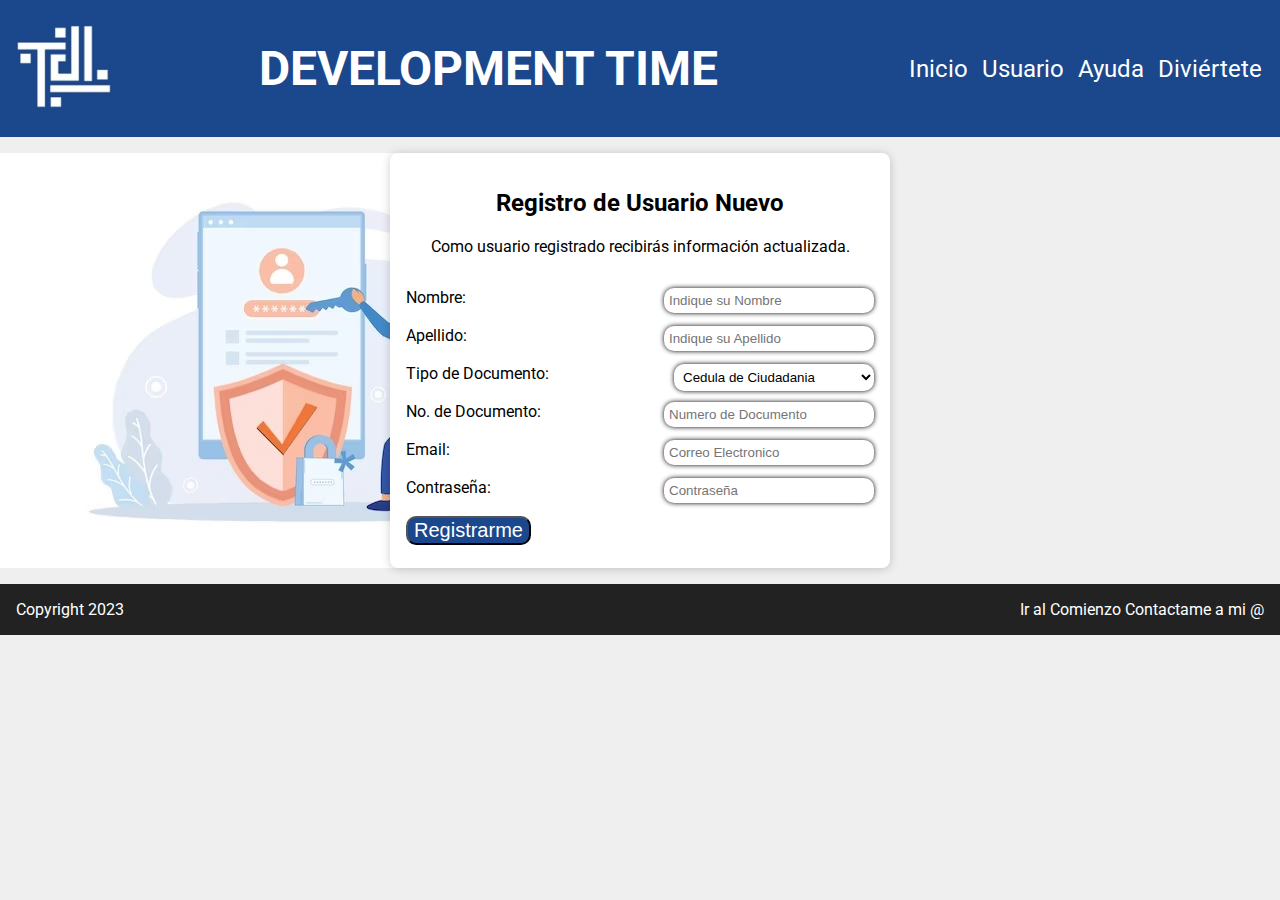
<file: Page8.html>
<!DOCTYPE html>
<html lang="en">
<head>
    <meta charset="UTF-8">
    <meta http-equiv="X-UA-Compatible" content="IE=edge">
    <meta name="viewport" content="width=device-width, initial-scale=1.0">
    <title>Pasos del proceso de desarrollo de software</title>
    <link rel="preconnect" href="https://fonts.googleapis.com">
    <link rel="preconnect" href="https://fonts.gstatic.com" crossorigin>
    <link href="https://fonts.googleapis.com/css2?family=Montserrat:wght@400;700&family=Roboto&display=swap" rel="stylesheet">
    <link rel="stylesheet" href="style-Page5.css" />
</head>
<body>
    <header class="header">        
        <figure id="logo" class="header_logo">
            <img src="img/Logo1.jpg" alt class="logo"/>
        </figure>
        <h1 id="titulo">DEVELOPMENT TIME</h1>
        <nav class="panel">
            <ul class="panel_list">
                <li>
                    <a href="index.html">Inicio</a>
                </li>
                <li>
                    <a href="Page5.html">Usuario</a>
                </li>
                <li>
                    <a href="Page6.html">Ayuda</a>
                </li>
                <li>
                    <a href="Page7.html">Diviértete</a>
                </li>
            </ul>
        </nav>        
    </header>    
    <main class="page5">
        <section class="container">
            <div class="post">    
                <div class="contenido">
                    <h2 >Registro de Usuario Nuevo</h2>                    
                    <p>
                        Como usuario registrado recibirás información actualizada.
                    </p>
                </div>   
                <form action="Error404.html">
                    <label for="nombre">Nombre:</label>
                    <input type="text" name="nombre" placeholder="Indique su Nombre" required>
                    <br><br>
                    <label for="apellido">Apellido:</label>
                    <input type="text" name="apellido" placeholder="Indique su Apellido" required>
                    <br><br>
                    <label for="tipo_documento">Tipo de Documento:</label>
                    <select name="tiposdocument" id="tiposdocument">
                        <option value="Cedula de Ciudadania">Cedula de Ciudadania</option>
                        <option value="Tarjeta de Identidad">Tarjeta de Identidad</option>
                        <option value="Registro Civil">Registro Civil</option>
                        <option value="Cedula de Extrangeria">Cedula de Extrangeria</option>
                        <option value="Permiso de Permanecia Especial">Permiso de Permanecia Especial</option>
                      </select>
                    <br><br>  
                    <label for="numero de documento">No. de Documento:</label>
                    <input type="number" name="No. de Documento" placeholder="Numero de Documento" required>
                    <br><br>
                    <label for="email">Email:</label>
                    <input type="email" name="Email" placeholder="Correo Electronico" required>
                    <br><br>
                    <label for="Contraseña">Contraseña:</label>
                    <input type="password" name="Contraseña" placeholder="Contraseña" required>
                    <br><br>
                    <button type="submit">Registrarme</button>
                    <br><br>
                </form>             
            </div>
        </section>
    </main>
    <footer>
        <section>
            <a href="#logo">Ir al Comienzo</a>
            <a href="mailto:jgoyeneche15@soy.sena.edu.co" >Contactame a mi @</a>
        </section>
        <p>Copyright 2023</p>
    </footer>
</body>
</html>
</file>
<file: style-Inicio.css>
html {
    font-family: 'Montserrat', sans-serif;
    font-family: 'Roboto', sans-serif;
}

body {
    margin: 0;
    background-color: #efefef;
}

.header {    
    display: flex;
    background-color: #1B488C;
    color: white;
    padding: 0.5rem 0.5rem;
    justify-content: space-between;
    align-items: center;
}
.header_logo, .panel, .panel_list li {
    display: inline-block;
    margin: 5px;
}
.header_logo > img {
    width: 100px;
}
.panel {
    right: 150px;
    top: 25px;
}

.panel_list {
    list-style: none;
}

.panel_list li a {
    text-decoration: none;
    font-size: 1.5rem;
    color: white;
}
.panel_list a:hover {
    color: #7F9C09;
}

.header h1 {
    font-size: 3rem;
    text-align: center;
}

.main {
    height: 700px;
}

.container {
    display: flex;
    margin-top: 40px;
    margin: 0 auto;
}

.post {
    width: 100%;
    margin: 2rem;
    border-radius: 0.5rem;
    overflow: hidden;
    padding: 0.25rem 0;
    background-color: #fff;
    box-shadow: 0px 1px 10px rgba(0,0,0,0.2);
}
.post:hover {
    box-shadow: 0 0.1rem 0.4rem rgba(0,0,0.3);
}

.contenido {
    margin: 2rem;
}
.post img:hover {
    -webkit-transform:scale(1.2);transform:scale(1.2);
}

.post img {
    width: 100%;
    height: 210px;
    border-radius: 0.5rem;
}

footer {
    background-color: #222;
    padding: 1rem;
    color: #fff;
}

footer section {
    float: right;
}

footer p {
    margin: 0;
}

footer a {
    transition: color 0.3s ease;
    color: white;
    text-decoration: none;
}

footer a:hover {
    color: #7F9C09;
}
</file>
<file: style-Page1.css>
html {
    font-family: 'Montserrat', sans-serif;
    font-family: 'Roboto', sans-serif;
}

body {
    margin: 0;
    background-color: #efefef;
}

.header {    
    display: flex;
    background-color: #1B488C;
    color: white;
    padding: 0.5rem 0.5rem;
    justify-content: space-between;
    align-items: center;
}
.header_logo, .panel, .panel_list li {
    display: inline-block;
    margin: 5px;
}
.header_logo > img {
    width: 100px;
}
.panel {
    right: 150px;
    top: 25px;
}

.panel_list {
    list-style: none;
}

.panel_list li a {
    text-decoration: none;
    font-size: 1.5rem;
    color: white;
}
.panel_list a:hover {
    color: #7F9C09;
}

.header h1 {
    font-size: 3rem;
    text-align: center;
}

.page1 {
    height: auto;
}

.container {
    display: flex;
    margin-top: 40px;
    margin: 0 auto;
}

.post{
    width: 100%;
    margin: 2rem;
    border-radius: 0.5rem;
    overflow: hidden;
    padding: 0.25rem 0;
    background-color: #fff;
    box-shadow: 0px 1px 10px rgba(0,0,0,0.2);
}

.contenido {
    margin: 2rem;
    text-align: justify;
}

.post img {
    width: 100%;
    height: 210px;
}

footer {
    background-color: #222;
    padding: 1rem;
    color: #fff;
}

footer section {
    float: right;
}

footer p {
    margin: 0;
}

footer a {
    transition: color 0.3s ease;
    color: white;
    text-decoration: none;
}

footer a:hover {
    color: #7F9C09;
}
</file>
<file: style-Page2.css>
html {
    font-family: 'Montserrat', sans-serif;
    font-family: 'Roboto', sans-serif;
}

body {
    margin: 0;
    background-color: #efefef;
}

.header {    
    display: flex;
    background-color: #1B488C;
    color: white;
    padding: 0.5rem 0.5rem;
    justify-content: space-between;
    align-items: center;
}
.header_logo, .panel, .panel_list li {
    display: inline-block;
    margin: 5px;
}
.header_logo > img {
    width: 100px;
}
.panel {
    right: 150px;
    top: 25px;
}

.panel_list {
    list-style: none;
}

.panel_list li a {
    text-decoration: none;
    font-size: 1.5rem;
    color: white;
}
.panel_list a:hover {
    color: #7F9C09;
}

.header h1 {
    font-size: 3rem;
    text-align: center;
}

.page2 {
    height: auto;
}

.container {
    display: flex;
    margin-top: 40px;
    margin: 0 auto;
}

.post{
    width: 100%;
    margin: 2rem;
    border-radius: 0.5rem;
    overflow: hidden;
    padding: 0.25rem 0;
    background-color: #fff;
    box-shadow: 0px 1px 10px rgba(0,0,0,0.2);
}

.contenido {
    margin: 2rem;
    text-align: justify;
}

.post img {
    width: 100%;
    height: 210px;
}

footer {
    background-color: #222;
    padding: 1rem;
    color: #fff;
}

footer section {
    float: right;
}

footer p {
    margin: 0;
}

footer a {
    transition: color 0.3s ease;
    color: white;
    text-decoration: none;
}

footer a:hover {
    color: #7F9C09;
}
</file>
<file: style-Page3.css>
html {
    font-family: 'Montserrat', sans-serif;
    font-family: 'Roboto', sans-serif;
}

body {
    margin: 0;
    background-color: #efefef;
}

.header {    
    display: flex;
    background-color: #1B488C;
    color: white;
    padding: 0.5rem 0.5rem;
    justify-content: space-between;
    align-items: center;
}
.header_logo, .panel, .panel_list li {
    display: inline-block;
    margin: 5px;
}
.header_logo > img {
    width: 100px;
}
.panel {
    right: 150px;
    top: 25px;
}

.panel_list {
    list-style: none;
}

.panel_list li a {
    text-decoration: none;
    font-size: 1.5rem;
    color: white;
}
.panel_list a:hover {
    color: #7F9C09;
}

.header h1 {
    font-size: 3rem;
    text-align: center;
}

.page3 {
    height: auto;
}

.container {
    display: flex;
    margin-top: 40px;
    margin: 0 auto;
}

.post{
    width: 100%;
    margin: 2rem;
    border-radius: 0.5rem;
    overflow: hidden;
    padding: 0.25rem 0;
    background-color: #fff;
    box-shadow: 0px 1px 10px rgba(0,0,0,0.2);
}

.contenido {
    margin: 2rem;
    text-align: justify;
}

.post img {
    width: 100%;
    height: 210px;
}

footer {
    background-color: #222;
    padding: 1rem;
    color: #fff;
}

footer section {
    float: right;
}

footer p {
    margin: 0;
}

footer a {
    transition: color 0.3s ease;
    color: white;
    text-decoration: none;
}

footer a:hover {
    color: #7F9C09;
}
</file>
<file: style-Page4.css>
html {
    font-family: 'Montserrat', sans-serif;
    font-family: 'Roboto', sans-serif;
}

body {
    margin: 0;
    background-color: #efefef;
}

.header {    
    display: flex;
    background-color: #1B488C;
    color: white;
    padding: 0.5rem 0.5rem;
    justify-content: space-between;
    align-items: center;
}
.header_logo, .panel, .panel_list li {
    display: inline-block;
    margin: 5px;
}
.header_logo > img {
    width: 100px;
}
.panel {
    right: 150px;
    top: 25px;
}

.panel_list {
    list-style: none;
}

.panel_list li a {
    text-decoration: none;
    font-size: 1.5rem;
    color: white;
}
.panel_list a:hover {
    color: #7F9C09;
}

.header h1 {
    font-size: 3rem;
    text-align: center;
}

.page4 {
    height: auto;
}

.container {
    display: flex;
    margin-top: 40px;
    margin: 0 auto;
}

.post{
    width: 100%;   
    margin: 2rem;
    border-radius: 0.5rem;
    overflow: hidden;
    padding: 0.25rem 0;
    background-color: #fff;
    box-shadow: 0px 1px 10px rgba(0,0,0,0.2);
}

.contenido {
    margin: 2rem;
    text-align: justify;
}

.post img {
    width: 100%;
    height: 210px;
}

footer {
    background-color: #222;
    padding: 1rem;
    color: #fff;
}

footer section {
    float: right;
}

footer p {
    margin: 0;
}

footer a {
    transition: color 0.3s ease;
    color: white;
    text-decoration: none;
}

footer a:hover {
    color: #7F9C09;
}
</file>
<file: style-Page5.css>
html {
    font-family: 'Montserrat', sans-serif;
    font-family: 'Roboto', sans-serif;
}

body {
    margin: 0;
    background-color: #efefef;
}

.header {    
    display: flex;
    background-color: #1B488C;
    color: white;
    padding: 0.5rem 0.5rem;
    justify-content: space-between;
    align-items: center;
}
.header_logo, .panel, .panel_list li {
    display: inline-block;
    margin: 5px;
}
.header_logo > img {
    width: 100px;
}
.panel {
    right: 150px;
    top: 25px;
}

.panel_list {
    list-style: none;
}

.panel_list li a {
    text-decoration: none;
    font-size: 1.5rem;
    color: white;
}
.panel_list a:hover {
    color: #7F9C09;
}

.header h1 {
    font-size: 3rem;
    text-align: center;
}

.page5 {
    height: auto;
    margin: 0 auto;
    background-image:url(img/Registro.jpg);
    background-repeat: no-repeat;
    background-position: 0% 50%;     
}

.post {
    width: 500px;    
    margin: 1rem auto;
    height: 0 auto;
    border-radius: 0.5rem;
    overflow: hidden;
    padding: 0.25rem 0;
    background-color: #fff;
    box-shadow: 0px 1px 10px rgba(0,0,0,0.2);      
}

.contenido {
    margin: 2rem;
    text-align: center;
}

form input, select {
    padding: 5px;
    margin: 0 1rem;
    min-width: 200px;
    background-color: #fff;
    border: none;
    border-radius: 10px;
    box-shadow: 0px 0px 5px;
    display: inline-block;
    width: 80px;
    float: right;        
}
form label {
    margin: 0 1rem;
}

form button {
    background-color: #1B488C;
    color: #fff;
    font-size: 20px;
    min-width: 100px;
    border-radius: 10px;
    margin: 0 1rem;
}
form button:hover {
    background-color: #7F9C09;
}


footer {
    background-color: #222;
    padding: 1rem;
    color: #fff;
}

footer section {
    float: right;
}

footer p {
    margin: 0;
}

footer a {
    transition: color 0.3s ease;
    color: white;
    text-decoration: none;
}

footer a:hover {
    color: #7F9C09;
}
</file>
<file: style-Page6.css>
html {
    font-family: 'Montserrat', sans-serif;
    font-family: 'Roboto', sans-serif;
}

body {
    margin: 0;
    background-color: #efefef;
}

.header {    
    display: flex;
    background-color: #1B488C;
    color: white;
    padding: 0.5rem 0.5rem;
    justify-content: space-between;
    align-items: center;
}
.header_logo, .panel, .panel_list li {
    display: inline-block;
    margin: 5px;
}
.header_logo > img {
    width: 100px;
}
.panel {
    right: 150px;
    top: 25px;
}

.panel_list {
    list-style: none;
}

.panel_list li a {
    text-decoration: none;
    font-size: 1.5rem;
    color: white;
}
.panel_list a:hover {
    color: #7F9C09;
}

.header h1 {
    font-size: 3rem;
    text-align: center;
}

.page6 {
    display: flex;
    height: auto;
    margin: 0 auto;    
}
.mensaje {
    position: relative;
    display: flex;
    height: auto;
    margin: 0 auto; 
  }
  
  .bg-image {
    opacity: 0.4;
  }
  
  .bg-img-title {
    position: absolute;
    top: 380px;
    left: 20px;
  }
.post {
    width: 500px;    
    margin: 1rem 10rem;
    height: 0 auto;
    border-radius: 0.5rem;
    overflow: hidden;
    padding: 0.25rem 0;
    background-color: #fff;
    box-shadow: 0px 1px 10px rgba(0,0,0,0.2);  
    display: inline-block;    
}

.contenido {
    margin: 2rem;
    text-align: center;
}

footer {
    background-color: #222;
    padding: 1rem;
    color: #fff;
}

footer section {
    float: right;
}

footer p {
    margin: 0;
}

footer a {
    transition: color 0.3s ease;
    color: white;
    text-decoration: none;
}

footer a:hover {
    color: #7F9C09;
}
</file>
<file: style-Page7.css>
html {
    font-family: 'Montserrat', sans-serif;
    font-family: 'Roboto', sans-serif;
}

body {
    margin: 0;
    background-color: #efefef;
}

.header {    
    display: flex;
    background-color: #1B488C;
    color: white;
    padding: 0.5rem 0.5rem;
    justify-content: space-between;
    align-items: center;
}
.header_logo, .panel, .panel_list li {
    display: inline-block;
    margin: 5px;
}
.header_logo > img {
    width: 100px;
}
.panel {
    right: 150px;
    top: 25px;
}

.panel_list {
    list-style: none;
}

.panel_list li a {
    text-decoration: none;
    font-size: 1.5rem;
    color: white;
}
.panel_list a:hover {
    color: #7F9C09;
}

.header h1 {
    font-size: 3rem;
    text-align: center;
}

.page5 {
    height: auto;
    margin: 0 auto; 
}
.containerAll {
    background: url(img/Fondo\ Diviertete.jpg);
    height: 100vh;
    width: 100vw;
    object-fit: cover;
    background-repeat: no-repeat;
}
.header_div {
    display: flex;
    justify-content: space-around;
    height: 10vh;
}
.header_div-p, .header_div-h1 {
    font-size: 3em;
    color: #fff;
}
.section {
    height: 80vh;
    display: flex;
    justify-content: space-evenly;
    align-items: center;
}
.section_divUsuario-buttons {
    margin-top: 10px;
    display: flex;
    justify-content: space-evenly;
}
.section_divUsuario-button {
    width: 100px;
    height: 50px;
    border-radius: 10px;
}
.section_divUsuario-button:hover {
    background-color: #2fe40b;
    color: #000000;
    border-bottom: 9px solid rgb(168, 58, 30);
    border-left: 7px solid rgb(168, 58, 30);
    border-radius: 10px;
    transition: .2s;
}
.section_divUsuario-img, .section_divMaquina-img {
    width: 400px;
    height: 400px;
    object-fit: contain;    
}

.imgUsuario, .imgMaquina {
    border-radius: 10px;
    
}

.post {
    width: 500px;    
    margin: 1rem auto;
    height: 0 auto;
    border-radius: 0.5rem;
    overflow: hidden;
    padding: 0.25rem 0;
    background-color: #fff;
    box-shadow: 0px 1px 10px rgba(0,0,0,0.2);      
}

.contenido {
    margin: 2rem;
    text-align: center;
}

form input, select {
    padding: 5px;
    margin: 0 1rem;
    min-width: 200px;
    background-color: #fff;
    border: none;
    border-radius: 10px;
    box-shadow: 0px 0px 5px;
    display: inline-block;
    width: 80px;
    float: right;        
}
form label {
    margin: 0 1rem;
}

form button {
    background-color: #1B488C;
    color: #fff;
    font-size: 20px;
    min-width: 100px;
    border-radius: 10px;
    margin: 0 1rem;
}
form button:hover {
    background-color: #7F9C09;
}


footer {
    background-color: #222;
    padding: 1rem;
    color: #fff;
}

footer section {
    float: right;
}

footer p {
    margin: 0;
}

footer a {
    transition: color 0.3s ease;
    color: white;
    text-decoration: none;
}

footer a:hover {
    color: #7F9C09;
}
</file>
